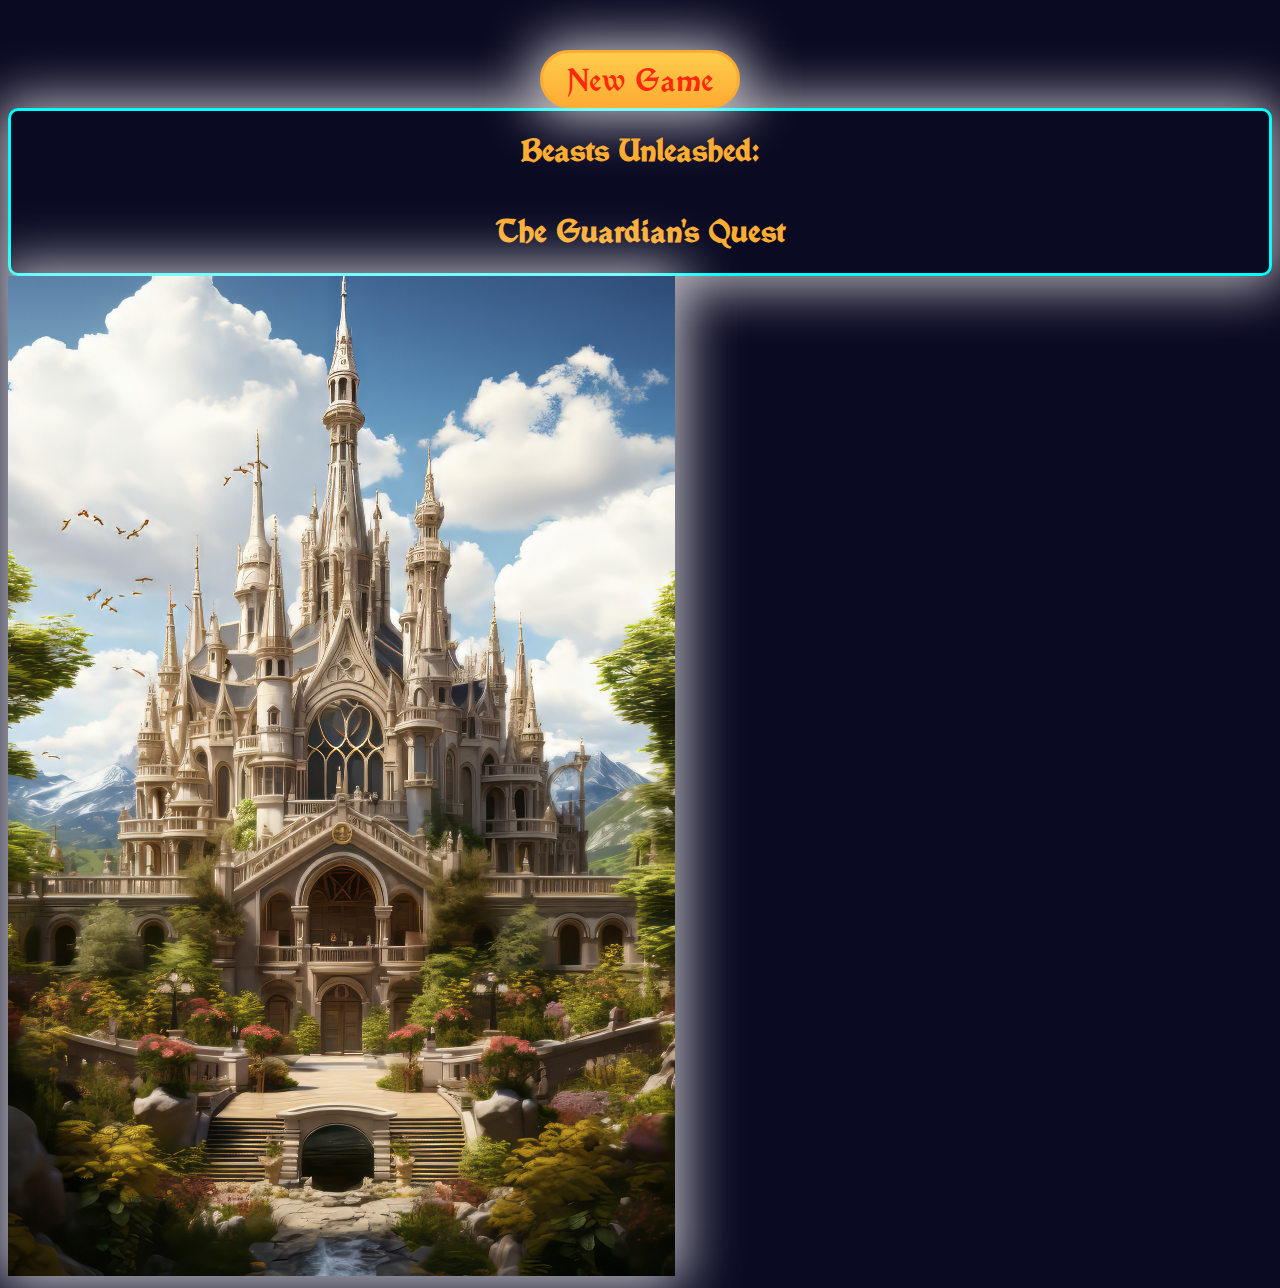
<file: gamemeny.html>
<!DOCTYPE html>
<html lang="en">
    <meta charset="UTF-8"name="viewport" content="width=device-width initial-scale=1.0" /><head>
    <link rel="stylesheet" href="styles.css" >


    <title>Document</title>
  </head>
  <body onload = >
    <div class="button-container">
    <a href="index.html"><button class="custom-button">New Game</span>
    </button>
  </a>
</div>
    <audio id="ljud">
      <source  src="ljud/startmusic.mp3" type="audio/mpeg" />
    </audio>
    <div class="header">
      <h1>Beasts Unleashed:</h1>
      <h2>The Guardian's Quest</h2>


    </div><img alt="picture of a castle" class="front-page" src="bilder till rollspel/castle.2.jpg" />

  </body>

</html>
</file>
<file: styles.css>
@font-face {
  font-family: "vintage";
  src: url("/font/vinquerg.otf");
}

.custom-button {
  color: #fe0000cb;
  width: 200px;
  font-size: 30px;
  font-family: "vintage";
  box-shadow: -1px 1px 53px 9px rgba(255, 251, 251, 0.78);
}

.custom-button:hover {
  color: #ff0000;
  background-color: #feac32;
  background-image: linear-gradient(rgb(255, 172, 51), #fecc4c);
  border: 3px solid #feac32;
}

.button-container {
  display: flex;
  justify-content: center;
  height: 100px;
  align-items: flex-end;
}

.header {
  font-family: "vintage";
  border-style: solid;
  border-color: aqua;
  border-radius: 10px;
  display: flex;
  flex-direction: column;
  align-items: center;
  box-shadow: -1px 1px 53px 9px rgba(239, 233, 233, 0.78);
}

h1,
h2 {
  font-family: "vintage";
  color: #feac32;
  font-size: 30px;
}

#icon1,
#icon2,
#icon3 {
  width: 30px;
}

#game-container {
  display: flex;
  flex-direction: column;
  position: relative;
  width: 100vw;
}

#game-text {
  background-image: url("bilder till rollspel/paper.jpg");
  padding: 20px 8px 40px 8px;
  color: #0a0a23;
  object-fit: contain;
  box-shadow: -41px 26px 79px 26px rgba(255, 255, 255, 0.75);
  max-width: 500px;
}

#image-with-text {
  position: relative;
  width: 100%;
  max-width: 800px;
  height: auto;
  box-shadow: -41px 26px 79px 26px rgba(255, 255, 255, 0.75);
}

.text-overlay {
  position: absolute;
  top: 0;
  left: 0;
  color: rgb(21, 21, 21);
  font-size: 20px;
  font-family: "vintage";
  display: flex;
  justify-content: center;
  align-items: center;
  height: 100%;
  padding: 0 20px;
  flex-direction: column;
  gap: 24px;
}

body {
  overflow-x: hidden;
  background-color: #0a0a23;
}

#text {
  background-color: #0a0a23;
  color: #feac32;
  padding: 100px;
  font-size: 40px;
  font-family: "vintage";
  gap: 20px;
}

#game {
  max-width: 1000px;
  background-color: #ffffff;
  color: #0a0a23;
  margin: 30px auto;
  padding: 10px;
}

#controls,
#stats {
  border: 1px solid #0a0a23;
  padding: 5px;
  color: #0a0a23;
  display: flex;
  justify-content: center;
  align-items: center;
  gap: 16px;
  width: 100%;
}

#monsterStats {
  display: none;
  border: 1px solid #0a0a23;
  padding: 5px;
  color: #ffffff;
  background-color: #c70d0d;
}

.stat {
  padding-right: 100px;
}

button {
  cursor: pointer;
  color: #0a0a23;
  background-color: #feac32;
  background-image: linear-gradient(#fecc4c, rgb(255, 172, 51));
  border: 3px solid #feac32;
  padding: 8px 16px;
  box-shadow: 0px 4px 10px rgba(255, 255, 255, 0.5);
  border-radius: 50px;
  font-family: "vintage";
  font-size: 20px;
}

.hidden {
  display: none;
}

.front-page {
  box-shadow: -1px 1px 53px 9px rgba(255, 255, 255, 0.78);
}

#image {
  width: 100%;
  max-width: 800px;
  height: auto;
  box-shadow: -41px 26px 79px 26px rgba(255, 255, 255, 0.75);
  display: flex;
  justify-content: center;
  align-items: center;
  flex-direction: row;
}
</file>
